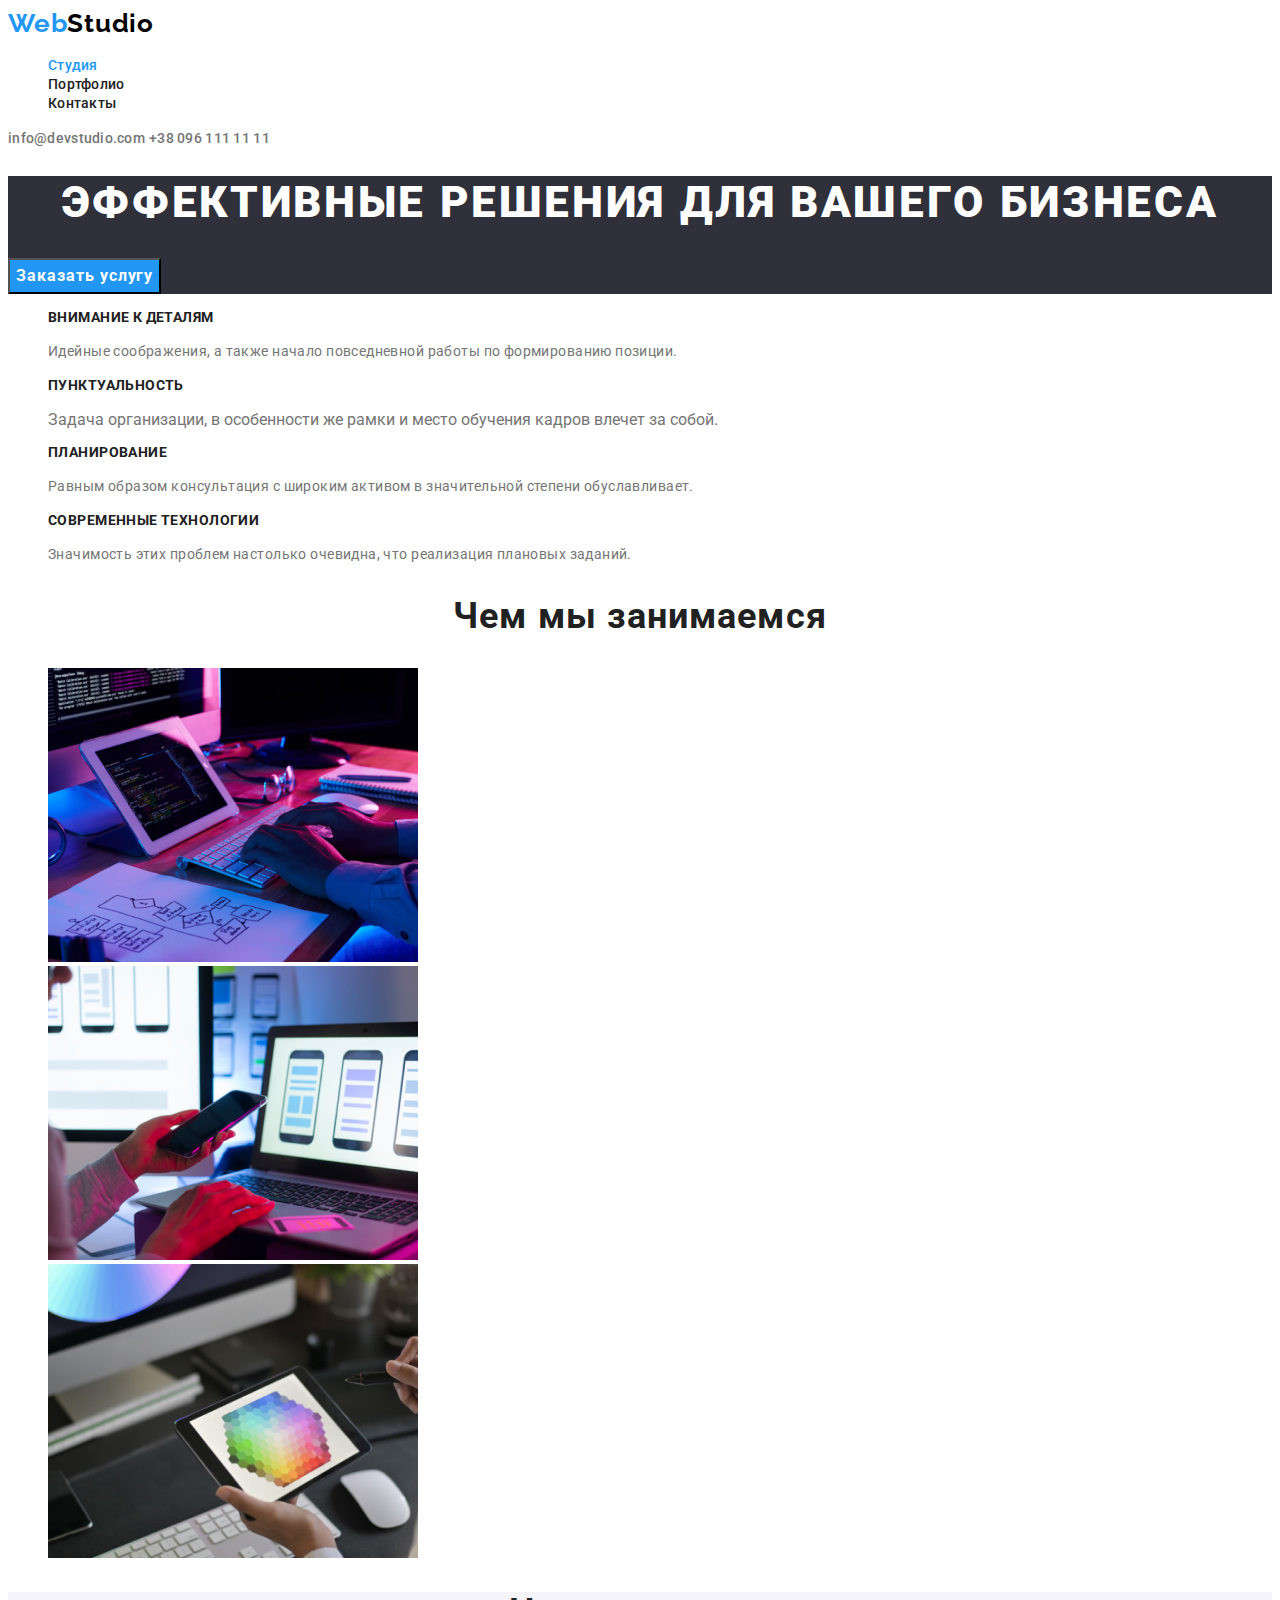
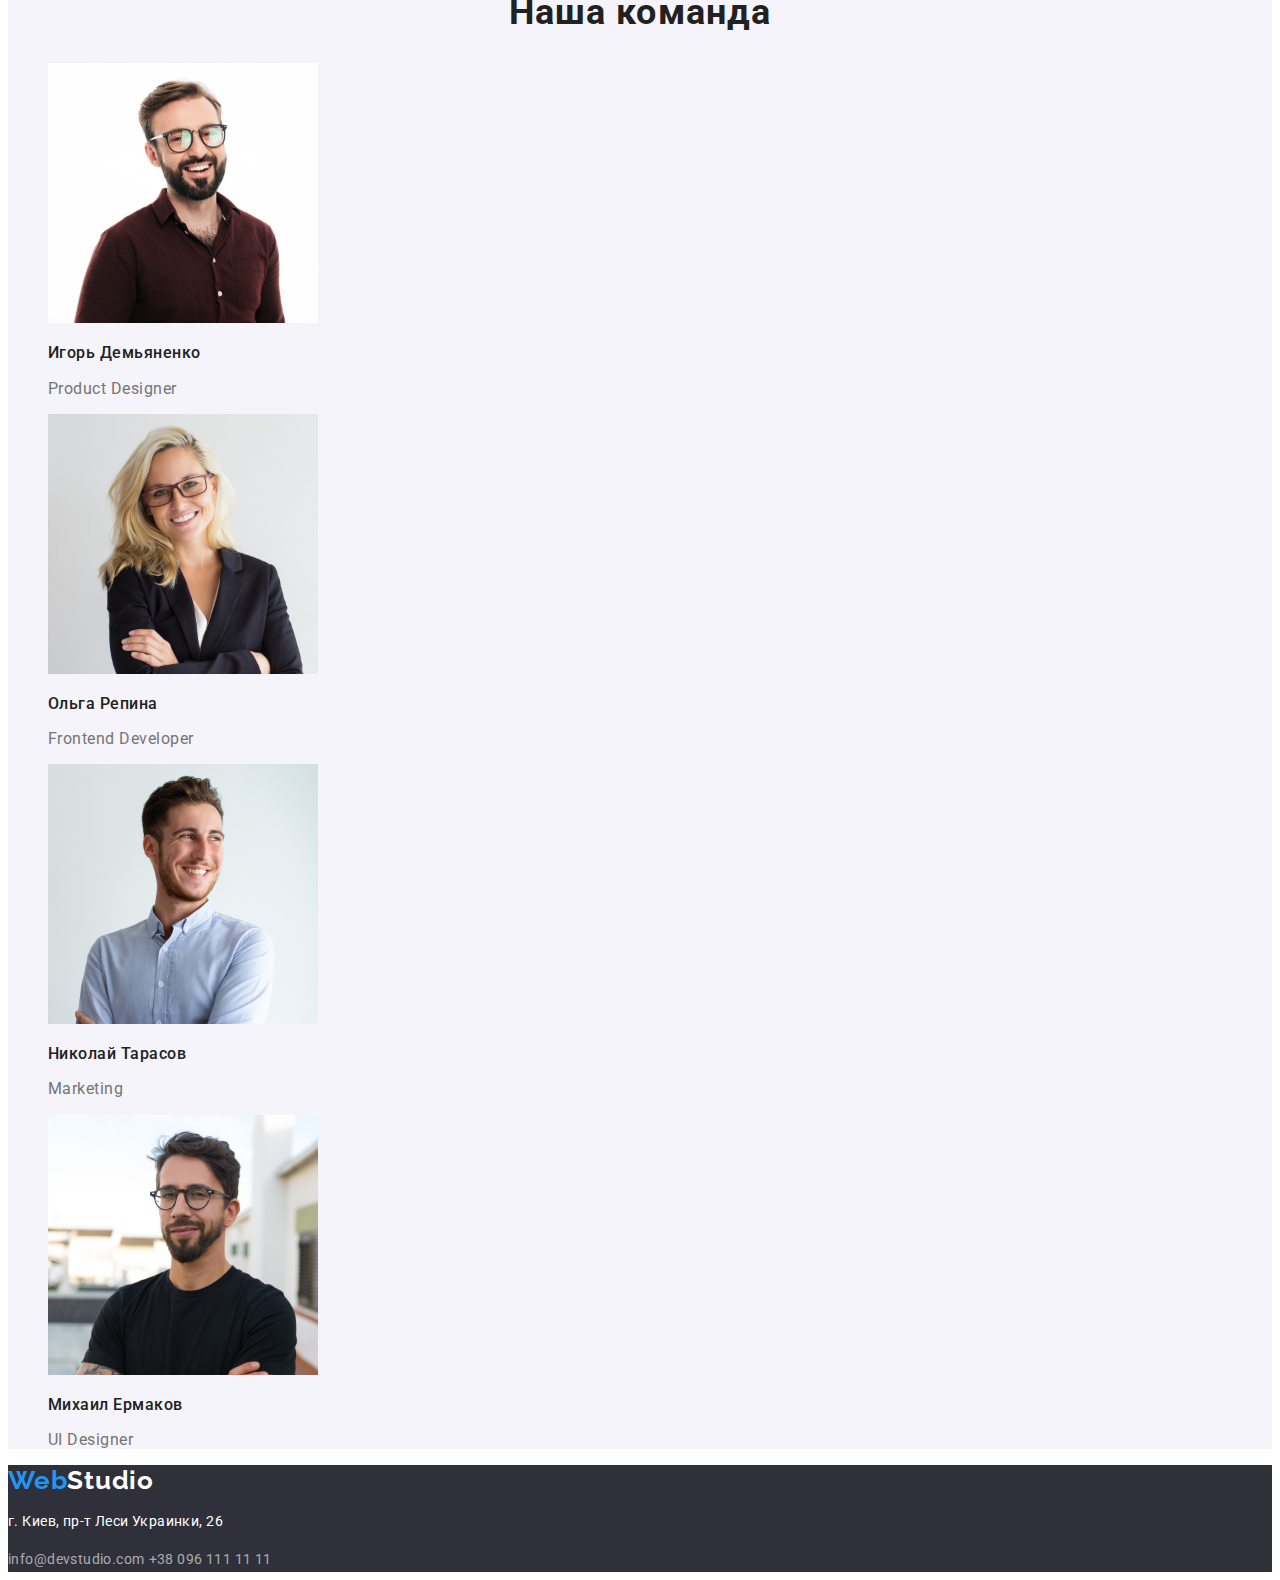
<file: index.html>
<!DOCTYPE html>
<html lang="ru">

<head>
    <meta charset="UTF-8">
    <meta http-equiv="X-UA-Compatible" content="IE=edge">
    <meta name="viewport" content="width=device-width, initial-scale=1.0">
    <title>Business</title>
    <link rel="stylesheet" href="./css/style.css">
    <link rel="preconnect" href="https://fonts.googleapis.com">
    <link rel="preconnect" href="https://fonts.gstatic.com" crossorigin>
    <link href="https://fonts.googleapis.com/css2?family=Raleway:wght@700&family=Roboto:wght@400;500;700;900&display=swap"
        rel="stylesheet">
</head>
 
<body>

    <!--Шапка сайта-->
    <header>
        <nav>
            <a lang="en" href="" class="logo">
                <span class="main-logo">Web</span><span class="secondary-logo">Studio</span>
            </a>
            <ul class="site-nav list">
                <li><a href="./index.html" class="link current">Студия</a></li>
                <li><a href="./portfolio.html" class="link">Портфолио</a></li>
                <li><a href="" class="link">Контакты</a></li>
            </ul>
        </nav>
            <a href="mailto:info@devstudio.com" class="connect">info@devstudio.com</a>
            <a href="tel:+380961111111" class="connect">+38 096 111 11 11</a>
    </header>
    <main>
        <!--Заказ-->
        <section class="hero">
            <h1 class="hero-title">Эффективные решения для вашего бизнеса</h1>
            <button type="button" class="button primery">Заказать услугу</button>
        </section>

        <!--Преимущества-->
        <section class="section">
            <ul class="list feature-list">
                <li>
                    <h3 class="title">Внимание к деталям</h3>
                    <p class="text-idea">Идейные соображения, а также начало повседневной работы по формированию позиции.</p>
                </li>
                <li>
                    <h3 class="title">Пунктуальность</h3>
                    <p>Задача организации, в особенности же рамки и место обучения кадров влечет за собой.</p>
                </li>
                <li>
                    <h3 class="title">Планирование</h3>
                    <p class="text-idea">Равным образом консультация с широким активом в значительной степени обуславливает.</p>
                </li>
                <li>
                    <h3 class="title">Современные технологии</h3>
                    <p class="text-idea">Значимость этих проблем настолько очевидна, что реализация плановых заданий.</p>
                </li>
            </ul>
        </section>

        <!--Чем занимаемся-->
        <section class="section">
            <h2 class="section-title">Чем мы занимаемся</h2>
            <ul class="list">
                <li>
                    <a href="">
                        <img src="./Images/box1.jpg" alt="Верстка сайтов" width="370">
                    </a>
                </li>
                <li>
                    <a href="">
                        <img src="./Images/box2.jpg" alt="Адаптация сайтов" width="370">
                    </a>
                </li>
                <li>
                    <a href="">
                        <img src="./Images/box3.jpg" alt="Стилизирование сайтов" width="370">
                    </a>
                </li>
            </ul>
        </section>

        <!--Команда-->
        <section class="section team">
            <h2 class="section-title">Наша команда</h2>
            <ul class="list">
                <li>
                    <a href="">
                        <img src="./Images/igor.jpg" alt="Фото Игоря" width="270">
                    </a>
                    <h3 class="subtitle">Игорь Демьяненко</h3>
                    <p lang="en" class="profession">Product Designer</p>
                </li>
                <li>
                    <a href="">
                        <img src="./Images/olga.jpg" alt="Фото Ольги" width="270">
                    </a>
                    <h3 class="subtitle">Ольга Репина</h3>
                    <p lang="en" class="profession">Frontend Developer</p>
                    
                </li>
                <li>
                    <a href="">
                        <img src="./Images/nikolay.jpg" alt="Фото Николая" width="270">
                    </a>
                    <h3 class="subtitle">Николай Тарасов</h3>
                    <p lang="en" class="profession">Marketing</p>
                </li>
                <li>
                    <a href="">
                        <img src="./Images/mihail.jpg" alt="Фото Михаила" width="270">
                    </a>
                    <h3 class="subtitle">Михаил Ермаков </h3>
                    <p lang="en" class="profession">UI Designer</p>
                </li>
            </ul>
        </section>
    </main>

    <!--Footer-->
    <footer>
        <a lang="en" href="" class="logo">
            <span class="main-logo">Web</span><span class="secondary-item">Studio</span>
        </a>
        <address>
            <p class="adress">
                г. Киев, пр-т Леси Украинки, 26
            </p>
            <a href="mailto:info@devstudio.com" class="secondary-connect">info@devstudio.com</a>
            <a href="tel:+380961111111" class="secondary-connect">+38 096 111 11 11</a>
        </address>

    </footer>
</body>
</html>
</file>
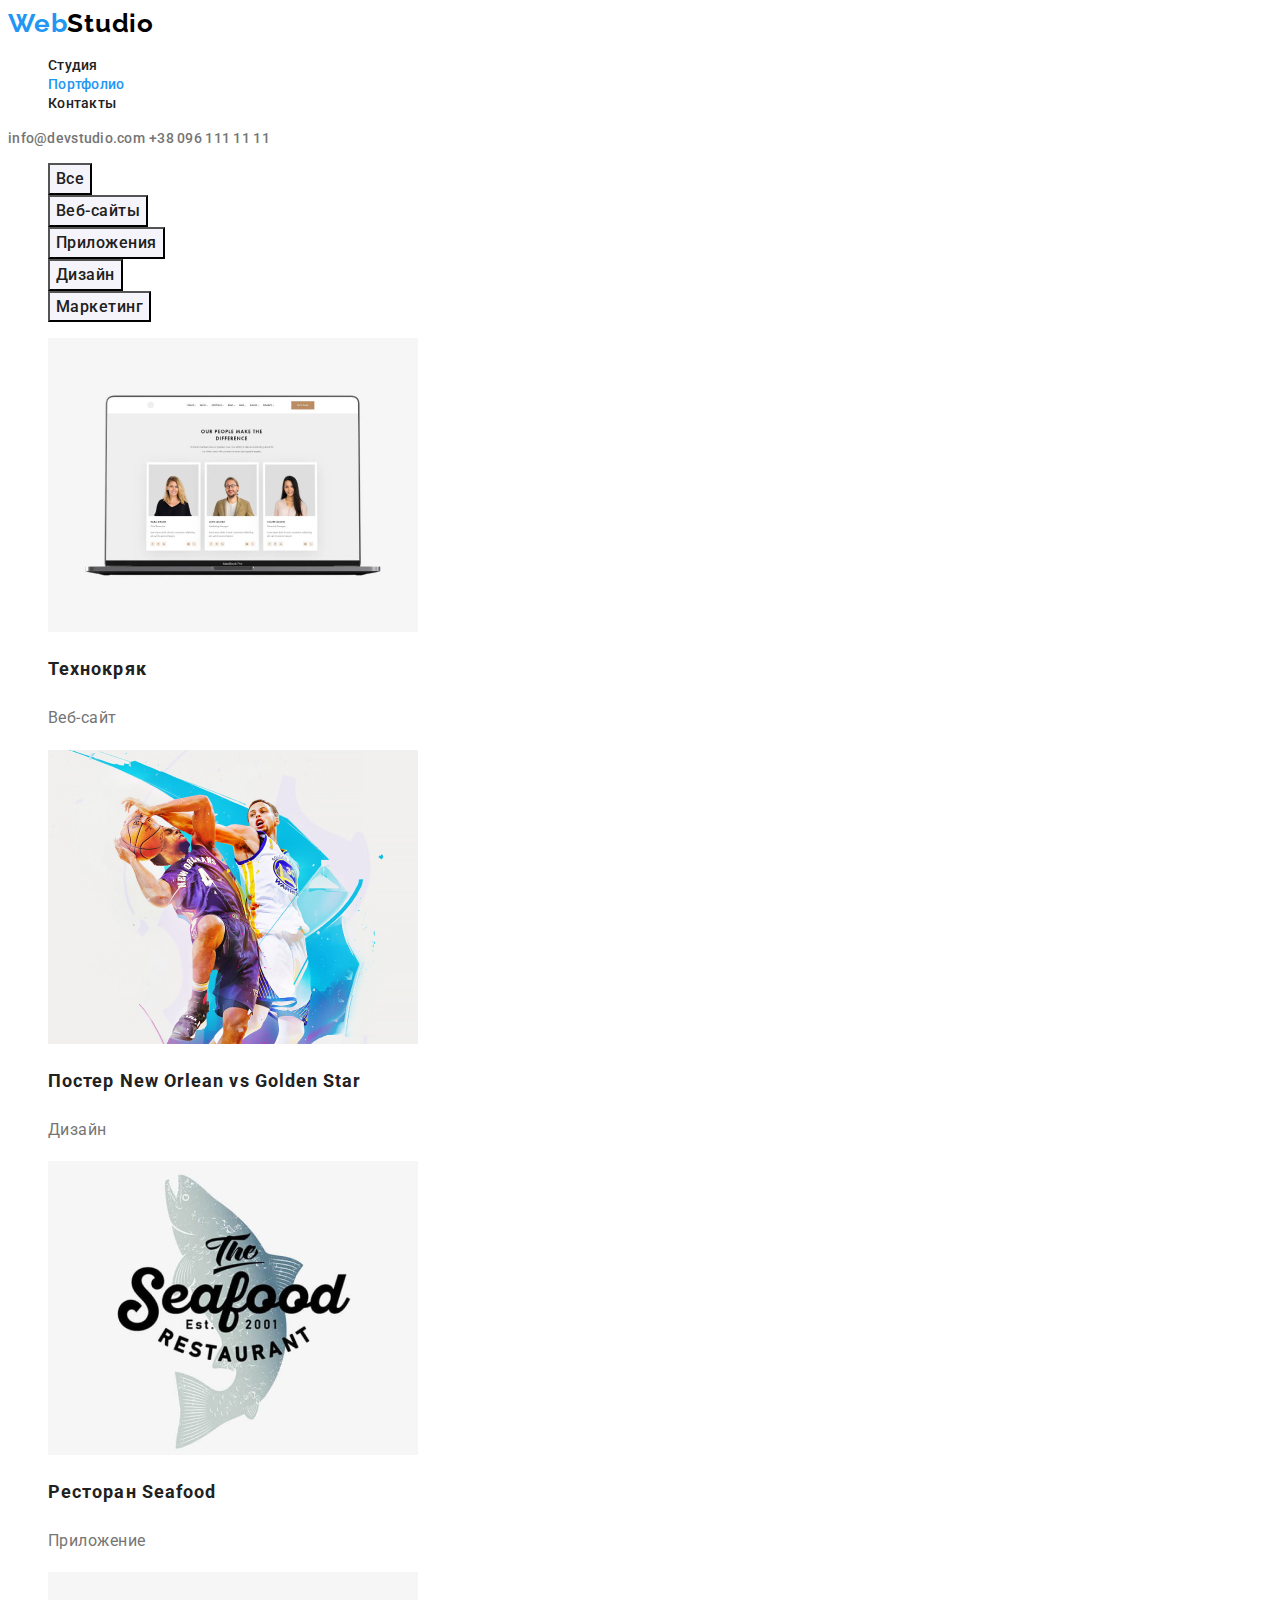
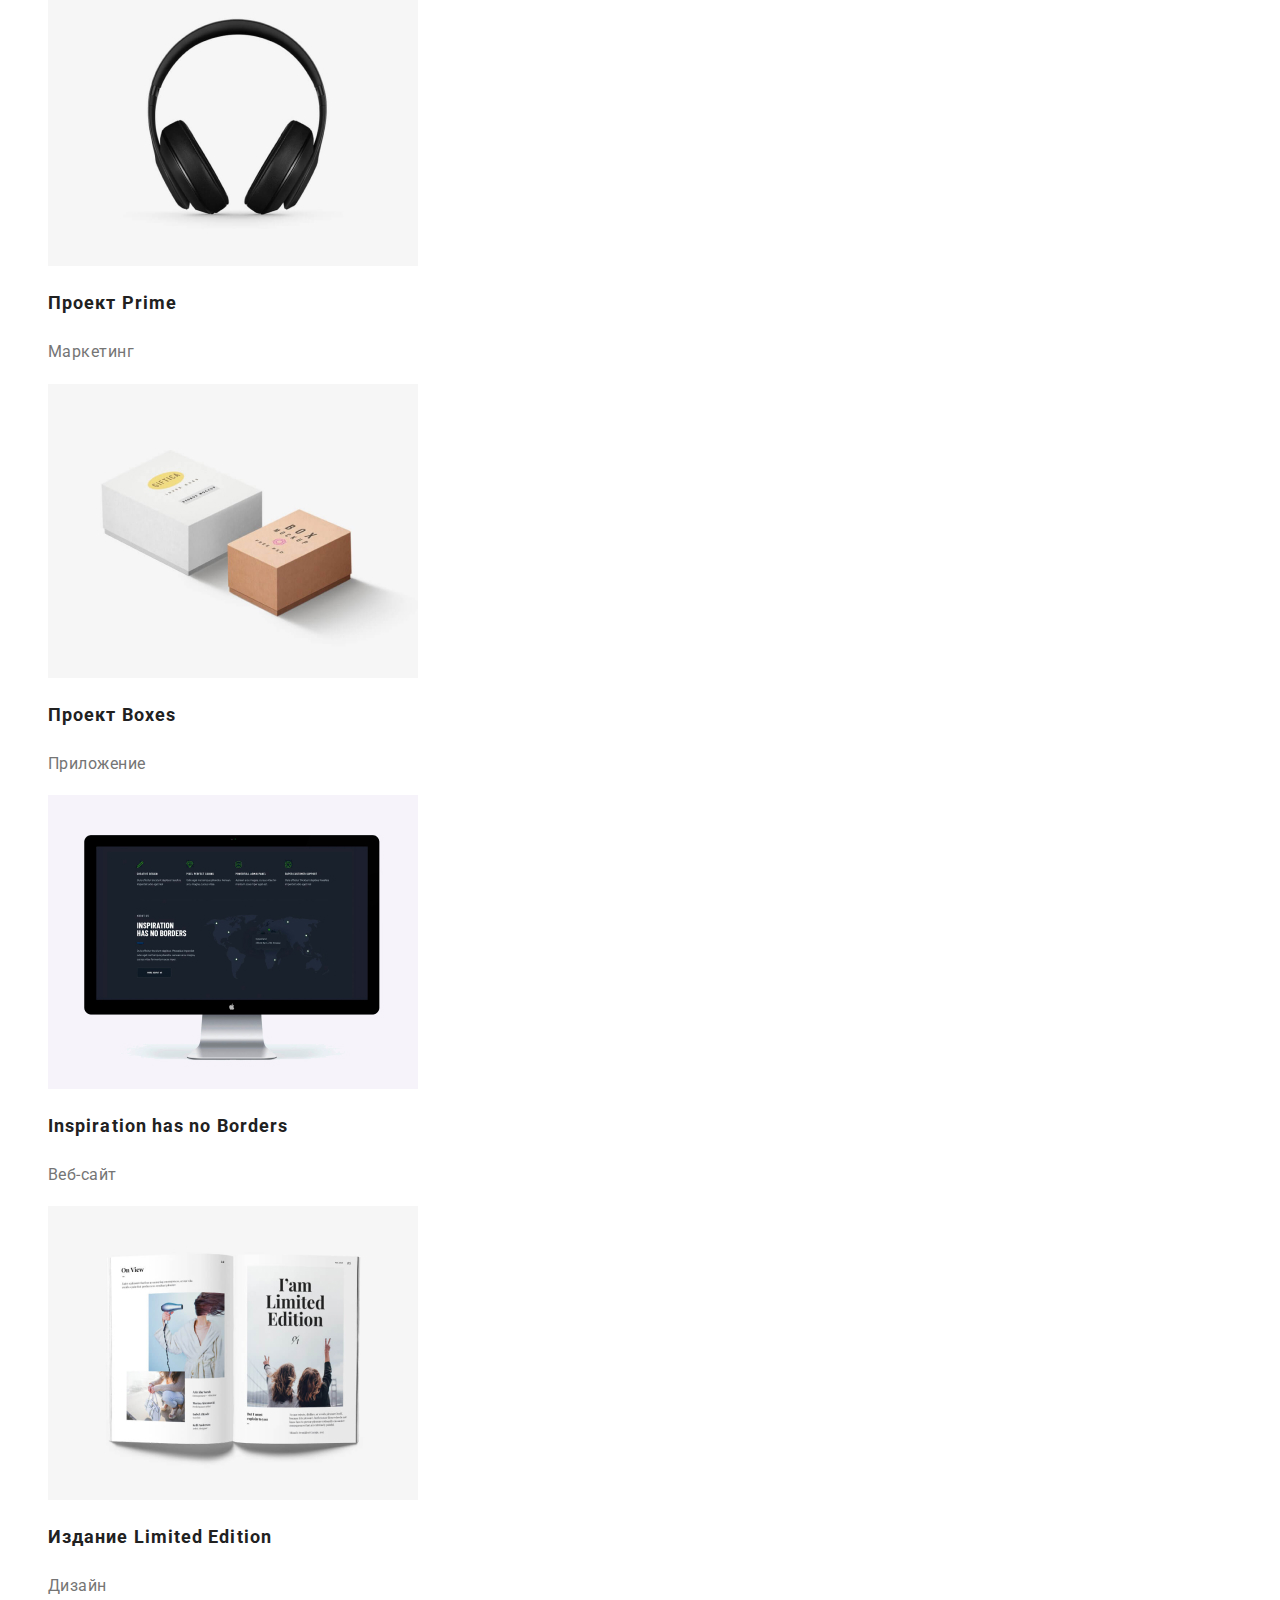
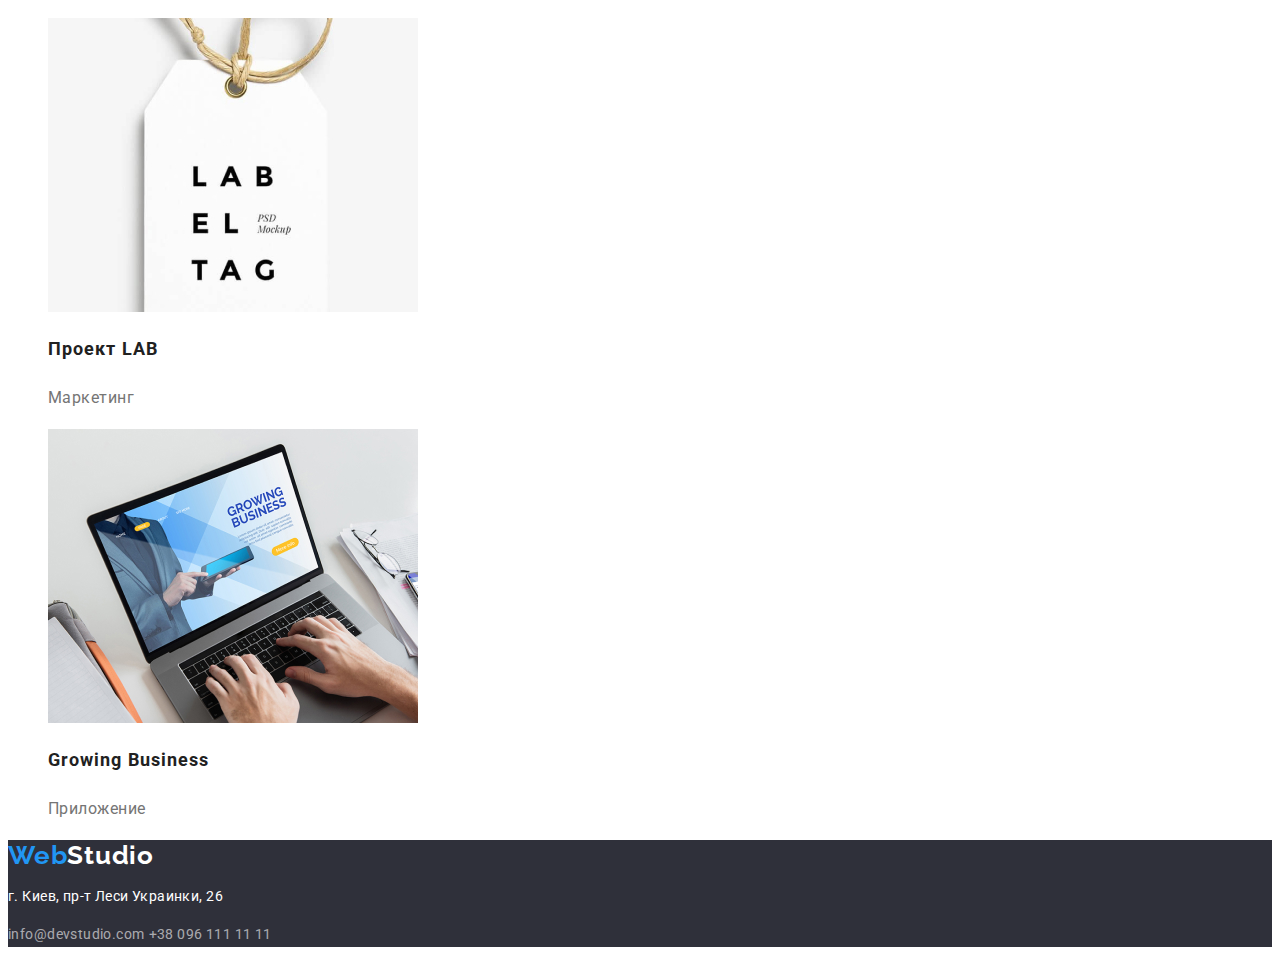
<file: portfolio.html>
<!DOCTYPE html>
<html lang="ru">

<head>
    <meta charset="UTF-8">
    <meta http-equiv="X-UA-Compatible" content="IE=edge">
    <meta name="viewport" content="width=device-width, initial-scale=1.0">
    <title>Business</title>
    <link rel="stylesheet" href="./css/style.css">
    <link rel="preconnect" href="https://fonts.googleapis.com">
    <link rel="preconnect" href="https://fonts.gstatic.com" crossorigin>
    <link href="https://fonts.googleapis.com/css2?family=Raleway:wght@700&family=Roboto:wght@400;500;700;900&display=swap"
        rel="stylesheet">
</head>

<body>

    <!--Шапка сайта-->
    <header>
        <nav>
            <a lang="en" href="" class="logo">
                <span class="main-logo">Web</span><span class="secondary-logo">Studio</span>
            </a>
            <ul class="site-nav list">
                <li><a href="./index.html" class="link">Студия</a></li>
                <li><a href="./portfolio.html" class="link current">Портфолио</a></li>
                <li><a href="" class="link">Контакты</a></li>
            </ul>
        </nav>
        <a href="mailto:info@devstudio.com" class="connect">info@devstudio.com</a>
        <a href="tel:+380961111111" class="connect">+38 096 111 11 11</a>
    </header>
    <main>
        <!--CARDS-->
        <section>
            <ul class="buttons list">
            <li><button type="button" class="button">Все</button></li>
            <li><button type="button" class="button">Веб-сайты</button></li>
            <li><button type="button" class="button">Приложения</button></li>
            <li><button type="button" class="button">Дизайн</button></li>
            <li><button type="button" class="button">Маркетинг</button></li>
            </ul>
            <ul class="cards list">
                <li><a href="" class="link"><img src="./Images/portfolio/techno.jpg" alt="Ноутбук с фото наших сотрудников" width="370"
                    height="294">
                        <h2 class="subject">Технокряк</h2>
                        <p class="subtitle">Веб-сайт</p>
                    </a>   
                </li>
                <li><a href="" class="link"><img src="./Images/portfolio/basket.jpg" alt="Двое басетболистов в игре" width="370"
                    height="294">
                        <h2 class="subject">Постер New Orlean vs Golden Star</h2>
                        <p class="subtitle">Дизайн</p>
                    </a>  
                </li>
                <li><a href="" class="link"><img src="./Images/portfolio/seafood.jpg" alt="Логотип ресторана в виде рыбы и название" width="370"
                    height="294">
                        <h2 class="subject">Ресторан Seafood</h2>
                        <p class="subtitle">Приложение</p>
                    </a>
                    
                </li>
                <li><a href="" class="link"><img src="./Images/portfolio/prime.jpg" alt="Изображение наушников" width="370"
                    height="294">
                        <h2 class="subject">Проект Prime</h2>
                        <p class="subtitle">Маркетинг</p>
                    </a>
                        
                </li>
                <li><a href="" class="link"><img src="./Images/portfolio/boxes.jpg" alt="Изображение двух коробок" width="370"
                    height="294">
                        <h2 class="subject">Проект Boxes</h2>
                        <p class="subtitle">Приложение</p>
                    </a>
                    
                </li>
                <li><a href="" class="link"><img src="./Images/portfolio/inspiration.jpg" alt="Монитор с надписью и картой" width="370"
                    height="294">
                        <h2 class="subject">Inspiration has no Borders</h2>
                        <p class="subtitle">Веб-сайт</p>
                    </a>
                    
                </li>
                <li><a href="" class="link"><img src="./Images/portfolio/limited.jpg" alt="Раскрытая книга" width="370"
                    height="294">
                        <h2 class="subject">Издание Limited Edition</h2>
                        <p class="subtitle">Дизайн</p>
                    </a>
                    
                </li>
                <li><a href="" class="link"><img src="./Images/portfolio/lab.jpg" alt="Лейба" width="370"
                    height="294">
                        <h2 class="subject">Проект LAB</h2>
                        <p class="subtitle">Маркетинг</p>
                    </a>
                    
                </li>
                <li><a href="" class="link"><img src="./Images/portfolio/growing.jpg" alt="Работа на ноутбуке" width="370"
                    height="294">
                        <h2 class="subject">Growing Business</h2>
                        <p class="subtitle">Приложение</p>
                    </a>
                    
                </li>
            </ul>
        </section>
    </main>

    <!--Footer-->
    <footer>
        <a lang="en" href="" class="logo">
            <span class="main-logo">Web</span><span class="secondary-item">Studio</span>
        </a>
        <address>
            <p class="adress">
                г. Киев, пр-т Леси Украинки, 26
            </p>
            <a href="mailto:info@devstudio.com" class="secondary-connect">info@devstudio.com</a>
            <a href="tel:+380961111111" class="secondary-connect">+38 096 111 11 11</a>
        </address>

    </footer>
</body>

</html>
</file>
<file: css/style.css>
:root {
  --primery-text-color: #757575;
  --title-text-color: #212121;
  --accent-color: #2196f3;
  --primery-bcg-color: #ffffff;
}

body {
  color: var(--primery-text-color);
  background-color: var(--primery-bcg-color);
  font-family: Roboto, sans-serif;
}

/*HEADER*/
.logo {
  font-family: Raleway, sans-serif;
  font-weight: 700;
  font-size: 26px;
  line-height: 1.19;
  letter-spacing: 0.03em;
  text-decoration: none;
}
.main-logo {
  color: var(--accent-color);
}
.secondary-logo {
  color: #000000;
}
.list {
  list-style: none;
}

/*BUTTON*/

.button {
  font-family: inherit;
  color: var(--title-text-color);
  background-color: #f5f4fa;
}
.button.primery {
  color: var(--primery-bcg-color);
  background-color: var(--accent-color);
  font-family: inherit;
  font-weight: 700;
  font-size: 16px;
  line-height: 1.9;
  letter-spacing: 0.06em;
}

.buttons .button {
  font-weight: 500;
  font-size: 16px;
  line-height: 1.62;
  text-align: center;
  letter-spacing: 0.03em;
}

.buttons .button:hover,
.button:focus {
  color: var(--primery-bcg-color);
  background-color: var(--accent-color);
}

/*NAVIGATION*/

.site-nav .link {
  font-weight: 500;
  font-size: 14px;
  line-height: 1.14;
  letter-spacing: 0.02em;
  color: var(--title-text-color);
  text-decoration: none;
}
.site-nav .link:hover,
.site-nav .link:focus {
  color: var(--accent-color);
}
.site-nav .link.current {
  color: var(--accent-color);
}

/*CONNECT*/
.connect {
  font-style: normal;
  font-weight: 500;
  font-size: 14px;
  line-height: 1.14;
  letter-spacing: 0.02em;
  color: var(--primery-text-color);
  text-decoration: none;
}

.connect:hover,
.connect:focus {
  color: var(--accent-color);
}

/*HERO*/

.hero {
  background-color: #2f303a;
}
.hero-title {
  font-weight: 900;
  font-size: 44px;
  letter-spacing: 0.06em;
  text-transform: uppercase;
  color: var(--primery-bcg-color);
  text-align: center;
}

/*СЕКЦИИ*/

.section-title {
  font-weight: 700;
  font-size: 36px;
  line-height: 1.16;
  text-align: center;
  letter-spacing: 0.03em;
  color: var(--title-text-color);
}

/*Features*/

.title {
  font-weight: 700;
  font-size: 14px;
  line-height: 1.14;
  letter-spacing: 0.03em;
  text-transform: uppercase;
  color: var(--title-text-color);
}

.text-idea {
  font-weight: 400;
  font-size: 14px;
  line-height: 1.7;
  letter-spacing: 0.03em;
  color: var(--primery-text-color);
}

.subtitle {
  font-weight: 500;
  font-size: 16px;
  line-height: 1.2;
  letter-spacing: 0.03em;
  color: var(--title-text-color);
}

/*Команда*/
.team {
  background-color: #f5f4fa;
}

.profession {
  font-weight: 400;
  font-size: 16px;
  line-height: 1.2;
  letter-spacing: 0.03em;
}

/*FOOTER*/
footer {
  background-color: #2f303a;
}

.secondary-item {
  color: var(--primery-bcg-color);
}

.adress {
  font-style: normal;
  font-weight: 400;
  font-size: 14px;
  line-height: 1.7;
  letter-spacing: 0.03em;
  color: var(--primery-bcg-color);
}

.secondary-connect {
  font-family: Roboto, sans-serif;
  font-style: normal;
  font-weight: normal;
  font-size: 14px;
  line-height: 1.71;
  letter-spacing: 0.03em;
  text-decoration: none;
  color: rgba(255, 255, 255, 0.6);
}

/*PORTFOLIO*/
.subject {
  font-weight: 700;
  font-size: 18px;
  line-height: 2;
  letter-spacing: 0.06em;
  color: var(--title-text-color);
}
.cards .subtitle {
  font-weight: 400;
  font-size: 16px;
  line-height: 1.9;
  letter-spacing: 0.03em;
  color: var(--primery-text-color);
}
.link {
  text-decoration: none;
}
</file>
